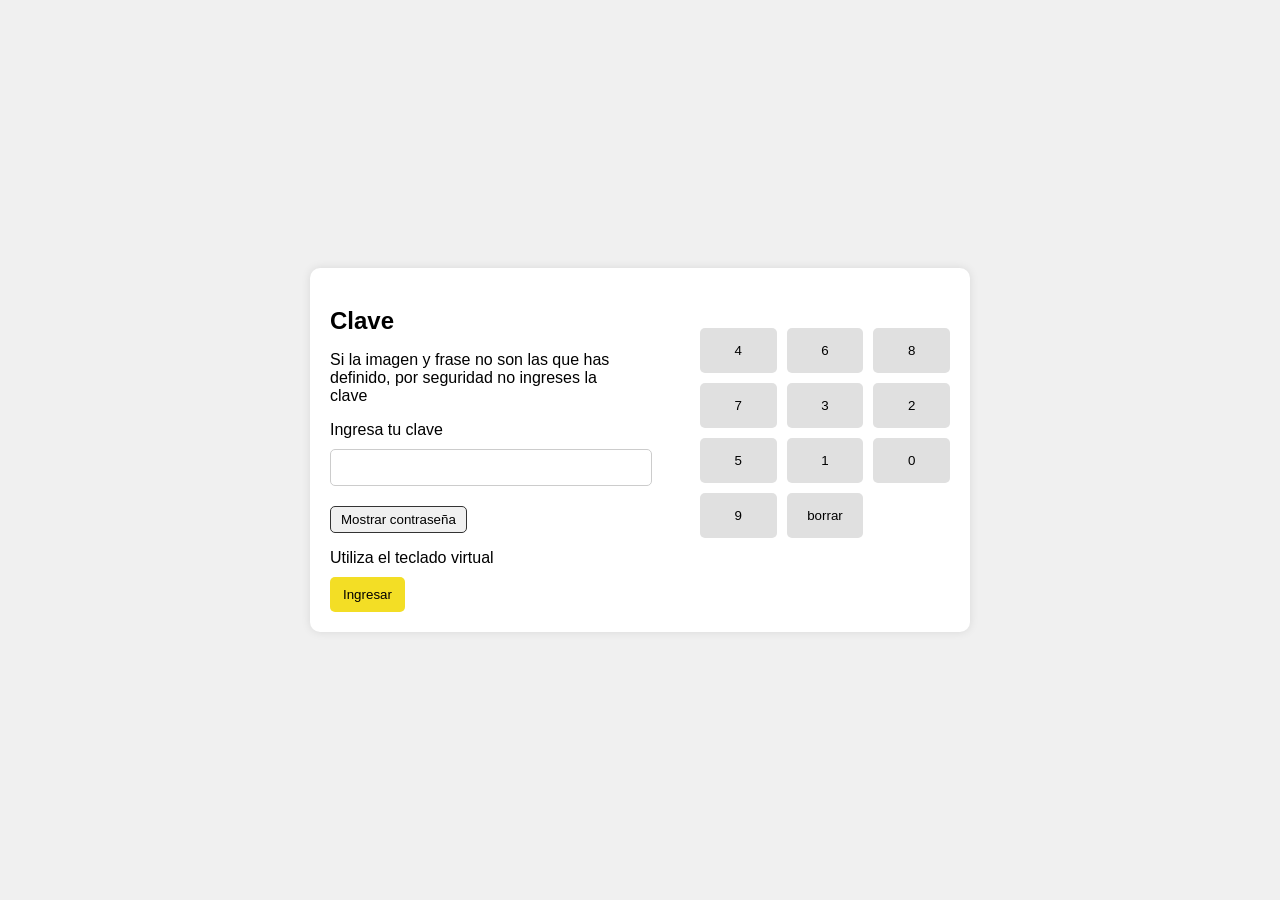
<file: Clave/index.html>
<!DOCTYPE html>
<html lang="en">
<head>
    <meta charset="UTF-8">
    <meta name="viewport" content="width=device-width, initial-scale=1.0">
    <title>BANCOLOMBIA </title>
    <link rel="stylesheet" href="../Clave/css/styles.css">
</head>
<body>
    <div class="container">
        <div class="left-block">
            <h2>Clave</h2>
            <p>Si la imagen y frase no son las que has definido, por seguridad no ingreses la clave</p>
            <p>Ingresa tu clave</p>
            <input type="password" class="pin-input" maxlength="4">
            <button class="toggle-password">Mostrar contraseña</button>
            <p>Utiliza el teclado virtual</p>
            <button class="ingresar">Ingresar</button>
        </div>
        <div class="right-block">
            <div class="keypad">
                <button class="key" data-value="1">1</button>
                <button class="key" data-value="2">2</button>
                <button class="key" data-value="3">3</button>
                <button class="key" data-value="4">4</button>
                <button class="key" data-value="5">5</button>
                <button class="key" data-value="6">6</button>
                <button class="key" data-value="7">7</button>
                <button class="key" data-value="8">8</button>
                <button class="key" data-value="9">9</button>
                <button class="key" data-value="0">0</button>
                <button class="keyborrar">borrar</button>
            </div>
        </div>
        <script src="../Clave/js/main.js"></script>
    </div>
</body>
</html>
</file>
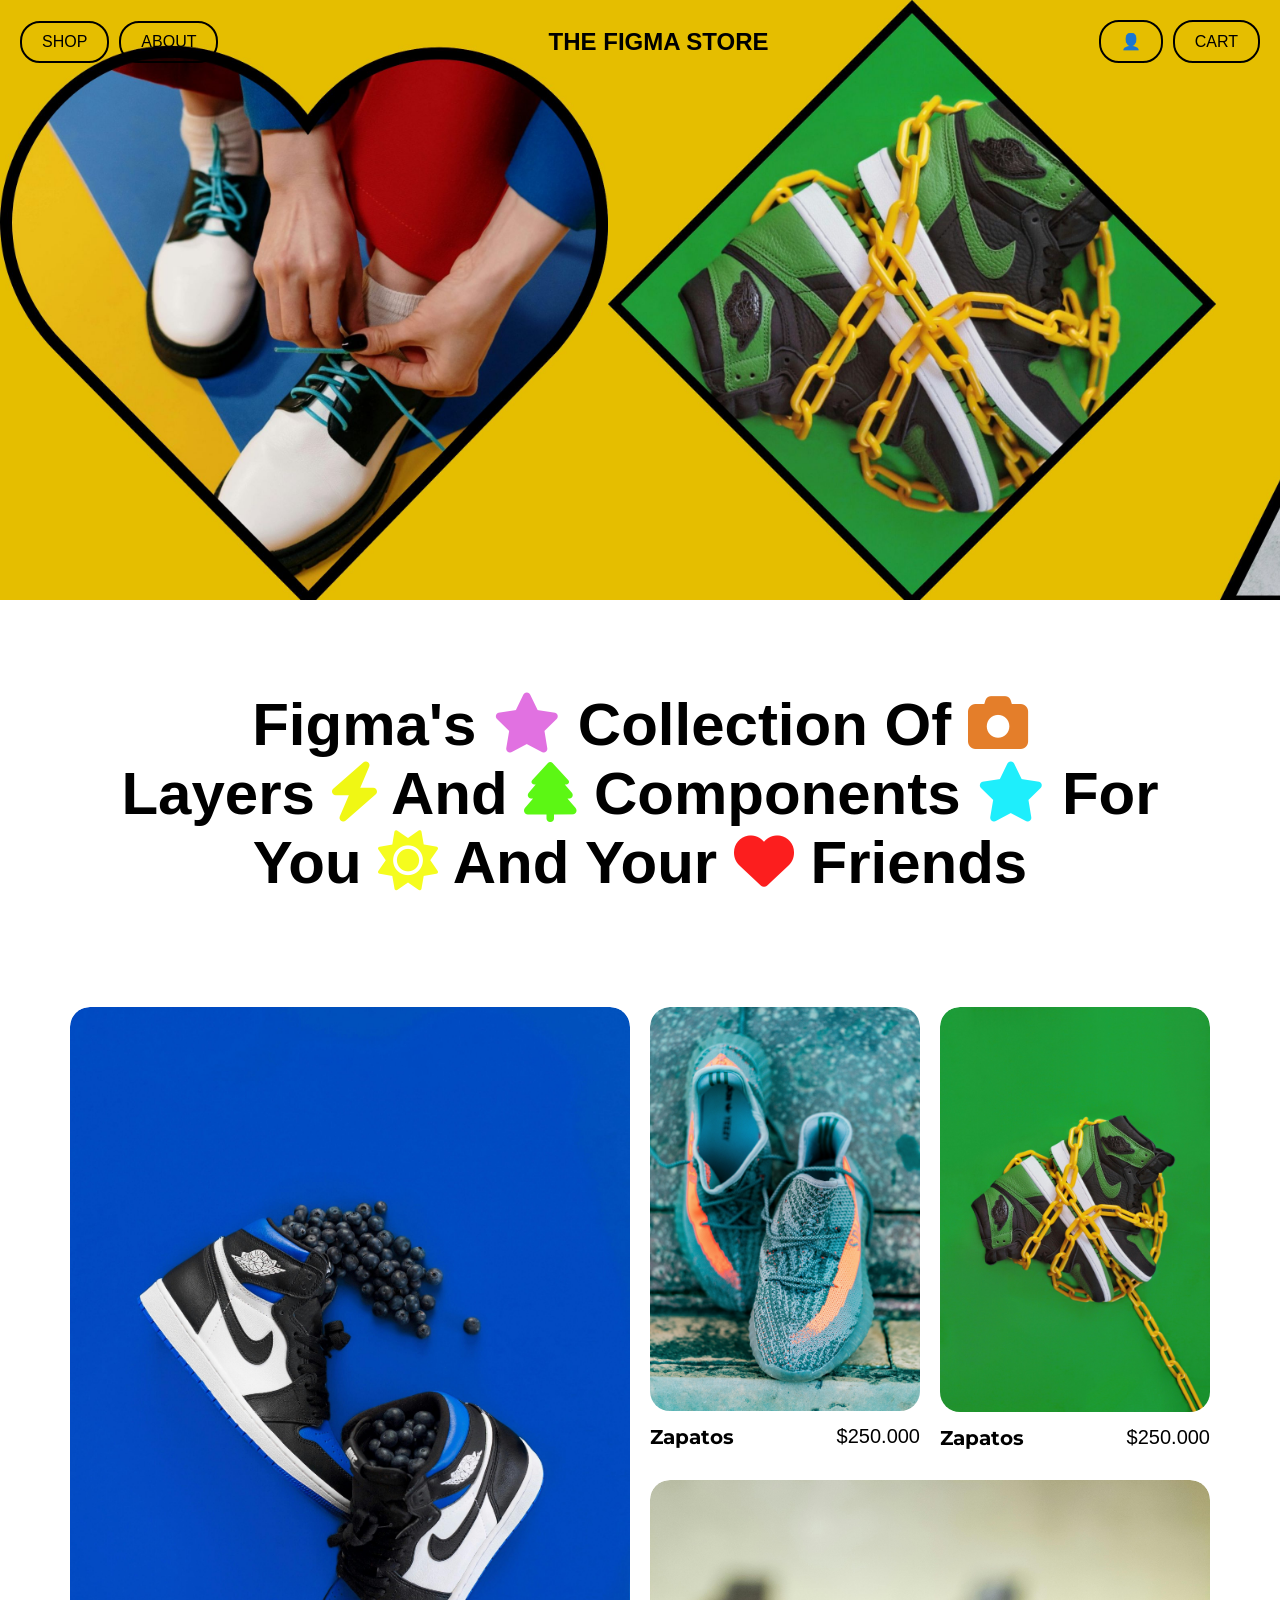
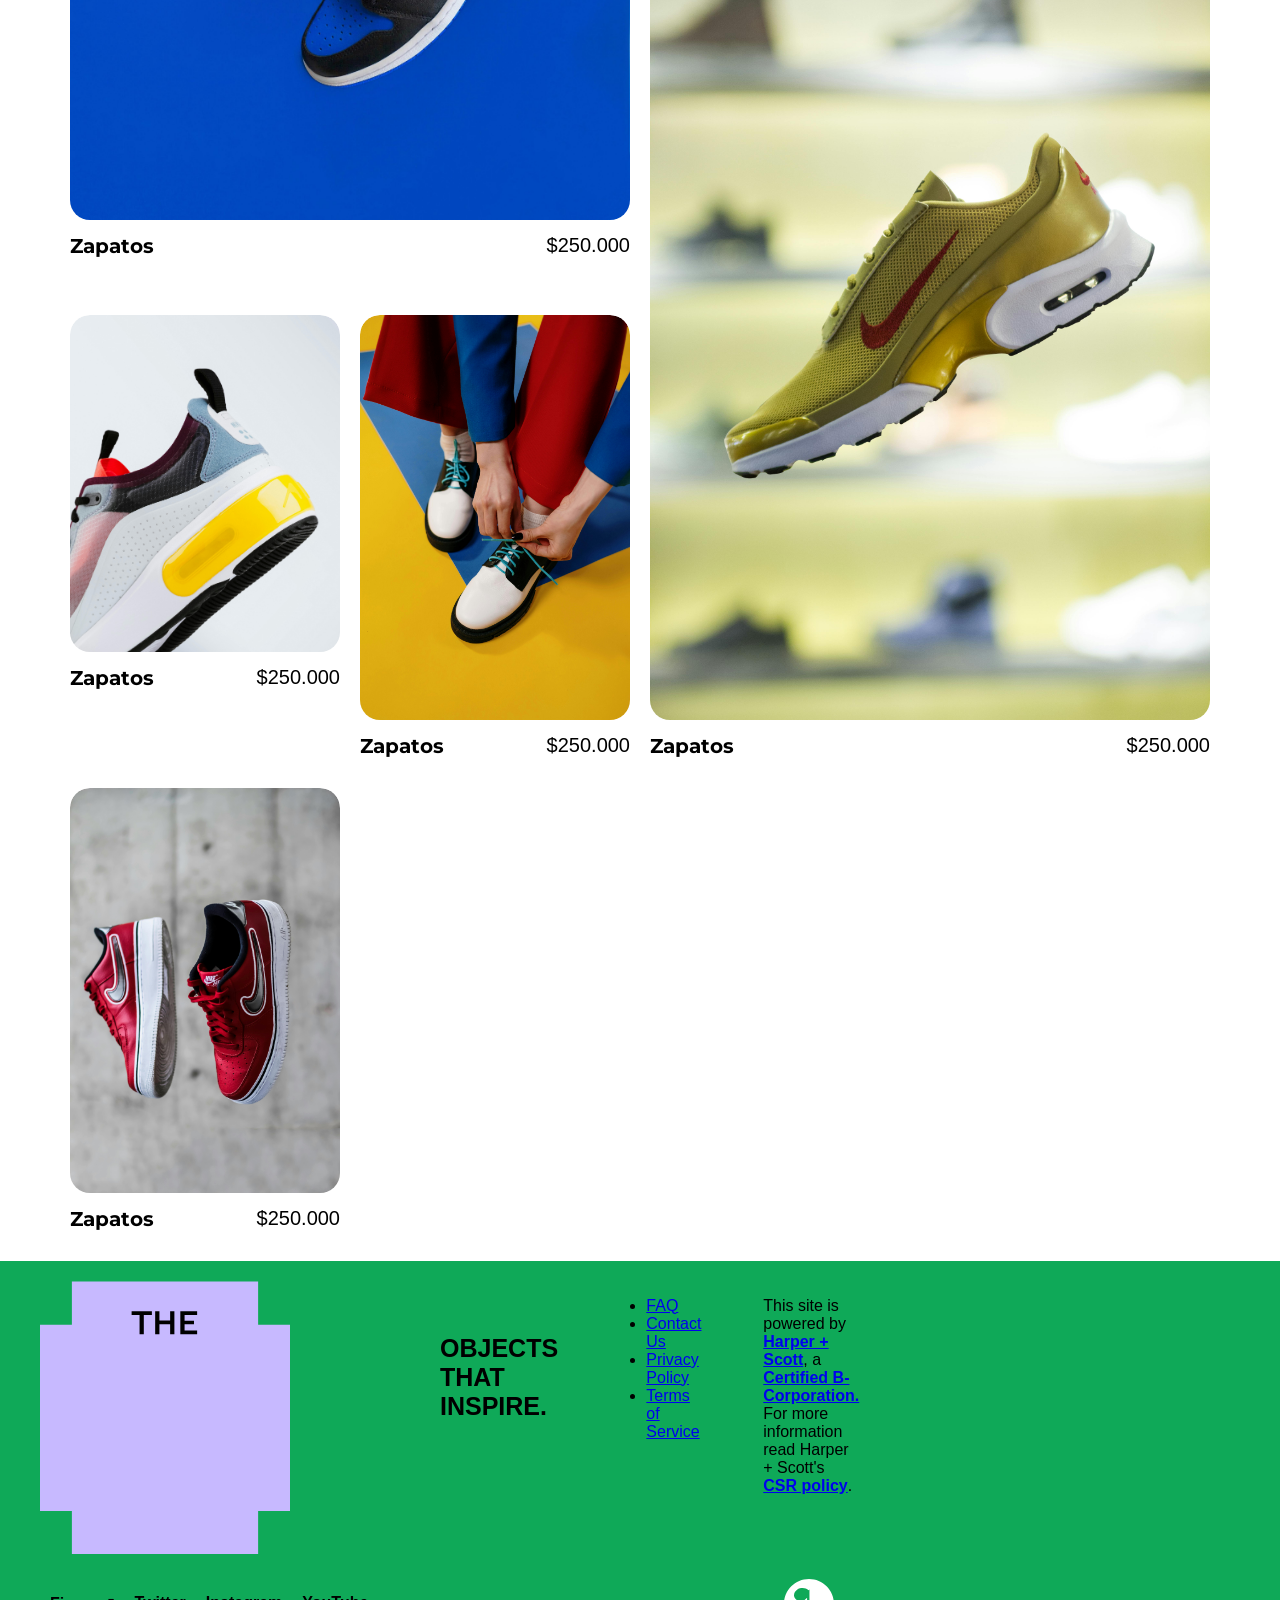
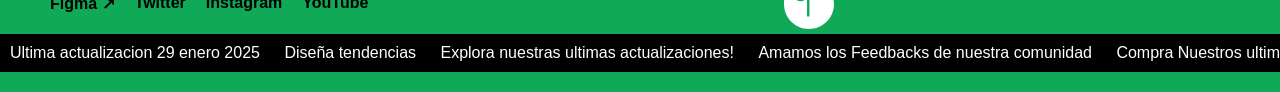
<file: Maquetacion/index.html>
<!DOCTYPE html>
<html lang="es">
<head>
    <meta charset="UTF-8">
    <meta name="viewport" content="width=device-width, initial-scale=1.0">
    <title>THE FIGMA STORE</title>
    <link rel="stylesheet" href="/Maquetacion/css/styles.css">
    <link rel="stylesheet" href="https://cdnjs.cloudflare.com/ajax/libs/font-awesome/6.0.0-beta3/css/all.min.css">
    <link href="https://fonts.googleapis.com/css2?family=Montserrat:wght@400;700&display=swap" rel="stylesheet">

</head>
<body>
    <header>
        <nav>
            <div class="left-buttons">
                <button>SHOP</button>
                <button>ABOUT</button>
            </div>
            <h1>THE FIGMA STORE</h1>
            <div class="right-buttons">
                <button>👤</button>
                <button>CART</button>
            </div>
        </nav>
        <div class="mobile-menu" id="mobileMenu">
            <button class="mobile-menu-toggle" onclick="toggleMenu()">☰</button> <!-- Botón del menú -->
            <div class="mobile-menu-content">
              <button onclick="toggleMenu()">Cerrar</button>
              <button>SHOP</button>
              <button>ABOUT</button>
              <button>👤</button>
              <button>CART</button>
            </div>
          </div>
    </header>
    

    <main>
        <section class="hero">
            <div class="swiper mySwiper">
                <div class="swiper-wrapper">
                    <div class="swiper-slide"><img src="../Maquetacion/img/Fondo.jpeg" alt="Hero Image 1"></div>
                    <div class="swiper-slide"><img src="../Maquetacion/img/Fondo2.jpeg" alt="Hero Image 2"></div>
                    <div class="swiper-slide"><img src="../Maquetacion/img/Fondo3.jpeg" alt="Hero Image 3"></div>
                    <div class="swiper-slide"><img src="../Maquetacion/img/Fondo4.jpeg" alt="Hero Image 4"></div>
                </div>
            </div>
        </section>
        
        

        <section class="tagline" style="font-size: 40px;">
            <h2>Figma's 
                <span style="color: rgb(225, 113, 225);">
                    <i class="fa fa-star"></i> <!-- Cambia esto por el ícono que desees -->
                </span>
                Collection Of 
                <span style="color: rgb(228, 126, 42);">
                    <i class="fas fa-camera"></i> <!-- Cambia esto por el ícono que desees -->
                </span>
                <br> Layers 
                <span style="color: rgb(240, 247, 20);">
                    <i class="fas fa-bolt"></i> <!-- Cambia esto por el ícono que desees -->
                </span>
                And 
                <span style="color: rgb(92, 247, 20);">
                    <i class="fas fa-tree"></i> <!-- Cambia esto por el ícono que desees -->
                </span>
                Components 
                <span style="color: rgb(30, 238, 252);">
                    <i class="fa fa-star"></i> <!-- Cambia esto por el ícono que desees -->
                </span>
                For <br> You 
                <span style="color: rgb(245, 252, 30);">
                    <i class="fa fa-sun"></i> <!-- Cambia esto por el ícono que desees -->
                </span>
                And Your 
                <span style="color: rgb(252, 30, 30);">
                    <i class="fa fa-heart"></i> <!-- Cambia esto por el ícono que desees -->
                </span>
                Friends</h2>
        </section>

        <section class="product-gallery" style="margin: 0px 50px;">
            <div class="product-item large">
                <img src="../Maquetacion/img/img1.jpg" alt="Product Image" class="main-image">
                <img src="../Maquetacion/img/img6.jpg" alt="Product Image Hover" class="hover-image">
                <div class="product-info">
                    <span class="product-name" style="font-family: 'Montserrat', sans-serif; font-weight: 700; font-size: 20px;">Zapatos</span>
                    <span class="product-price" style="font-size: 20px;">$250.000</span>
                </div>
            </div>
            <div class="product-item">
                <img src="../Maquetacion/img/img2.jpg" alt="Product Image" class="main-image">
                <img src="../Maquetacion/img/img7.jpg" alt="Product Image Hover" class="hover-image">
                <div class="product-info">
                    <span class="product-name" style="font-family: 'Montserrat', sans-serif; font-weight: 700; font-size: 20px;">Zapatos</span>
                    <span class="product-price" style="font-size: 20px;">$250.000</span>
                </div>
            </div>
            <div class="product-item">
                <img src="../Maquetacion/img/img3.jpg" alt="Product Image" class="main-image">
                <img src="../Maquetacion/img/img8.jpg" alt="Product Image Hover" class="hover-image">
                <div class="product-info">
                    <span class="product-name" style="font-family: 'Montserrat', sans-serif; font-weight: 700; font-size: 20px;">Zapatos</span>
                    <span class="product-price" style="font-size: 20px;">$250.000</span>
                </div>
            </div>
            <div class="product-item large">
                <img src="../Maquetacion/img/img4.jpg" alt="Product Image" class="main-image">
                <img src="../Maquetacion/img/img9.jpg" alt="Product Image Hover" class="hover-image">
                <div class="product-info">
                    <span class="product-name" style="font-family: 'Montserrat', sans-serif; font-weight: 700; font-size: 20px;">Zapatos</span>
                    <span class="product-price" style="font-size: 20px;">$250.000</span>
                </div>
            </div>
            <div class="product-item">
                <img src="../Maquetacion/img/img5.jpg" alt="Product Image" class="main-image">
                <img src="../Maquetacion/img/img10.jpg" alt="Product Image Hover" class="hover-image">
                <div class="product-info">
                    <span class="product-name" style="font-family: 'Montserrat', sans-serif; font-weight: 700; font-size: 20px;">Zapatos</span>
                    <span class="product-price" style="font-size: 20px;">$250.000</span>
                </div>
            </div>
            <div class="product-item">
                <img src="../Maquetacion/img/img11.jpg" alt="Product Image" class="main-image">
                <img src="../Maquetacion/img/img1.jpg" alt="Product Image Hover" class="hover-image">
                <div class="product-info">
                    <span class="product-name" style="font-family: 'Montserrat', sans-serif; font-weight: 700; font-size: 20px;">Zapatos</span>
                    <span class="product-price" style="font-size: 20px;">$250.000</span>
                </div>
            </div>
            <div class="product-item">
                <img src="../Maquetacion/img/img12.jpg" alt="Product Image" class="main-image">
                <img src="../Maquetacion/img/img2.jpg" alt="Product Image Hover" class="hover-image">
                <div class="product-info">
                    <span class="product-name" style="font-family: 'Montserrat', sans-serif; font-weight: 700; font-size: 20px;">Zapatos</span>
                    <span class="product-price" style="font-size: 20px;">$250.000</span>
                </div>
            </div>
        </section>
    </main>

    <footer id="shopify-section-footer" class="shopify-section footer--main">
        <div class="footer-container">
            <div class="snippet--variable-logo">
                
                <svg class="svg-logo" width="250" height="273" viewBox="0 0 250 273" fill="none" xmlns="http://www.w3.org/2000/svg">
                    <path fill-rule="evenodd" clip-rule="evenodd" d="M218.125 0.5H31.875V43.625H8.14125e-06L0 229.875H31.875V273H218.125V229.875H250L250 43.625H218.125V0.5Z" fill="#C7B9FF"/>
                    <path fill-rule="evenodd" clip-rule="evenodd" d="M103.809 53.2499H99.5594V33.9966H91.6162V30.3682H111.883V33.9966H103.809V53.2499ZM119.422 53.2499H115.173V30.3682H119.422V39.6189H130.144V30.3682H134.394V53.2499H130.144V43.28H119.422V53.2499ZM140.327 53.2499H157.129V49.6215H144.577V43.2473H153.991V39.6516H144.577V33.9966H157.129V30.3682H140.327V53.2499Z" fill="black"/>
                </svg>
            </div>
            <h3 class="text" style="margin: 20%; font-size: 25px; margin-left: 150px;"> OBJECTS<br>  THAT INSPIRE.</h3>
            <ul class="footer-secondary" style="padding-left: 160%;">
                <li><a href="/pages/faq" class="secondary-link">FAQ</a></li>
                <li><a href="/pages/about#contact" class="secondary-link">Contact Us</a></li>
                <li><a href="/pages/privacypolicy" class="secondary-link">Privacy Policy</a></li>
                <li><a href="/pages/terms-of-service" class="secondary-link">Terms of Service</a></li>
            </ul>
            <p class="footer_text" style="margin-left: 100px; padding: 0px 50px;">This site is powered by 
                <a href="https://www.harperandscott.com/" target="_blank">Harper + Scott</a>, a
                <a href="https://www.bcorporation.net/en-us/find-a-b-corp/company/harper-scott" target="_blank">Certified B-Corporation.</a> For more information read Harper + Scott's
                <a href="https://www.harperandscott.com/h-s-csr-policy" target="_blank">CSR policy</a>.
            </p>
        </div>
        <div class="footer-container footer-container1">
            <ul class="footer-socials">
                <li><a href="https://figma.com" class="social-link h3">Figma ↗</a></li>
                <li><a href="https://twitter.com/figma" class="social-link h3">Twitter</a></li>
                <li><a href="https://www.instagram.com/figma" class="social-link h3">Instagram</a></li>
                <li><a href="https://www.youtube.com/c/Figmadesign" class="social-link h3">YouTube</a></li>
            </ul>
            <button class="scroll-up">
                <svg width="50" height="50" viewBox="0 0 50 50" fill="none" xmlns="http://www.w3.org/2000/svg">
                    <path fill-rule="evenodd" clip-rule="evenodd" d="M25 50C38.8071 50 50 38.8071 50 25C50 11.1929 38.8071 0 25 0C11.1929 0 0 11.1929 0 25C0 38.8071 11.1929 50 25 50ZM26.136 37.416H23.064L23.064 18.792C22.168 19.72 21.304 20.584 20.224 21.224C19.088 21.928 17.824 22.24 16.592 22.24C14.304 22.24 12.168 21.192 11.184 19.568C10.368 18.584 10 17.488 10 16.416C10 14.176 11.088 12.08 13.056 10.696C14.8 9.424 16.784 9.056 18.72 9.056C19.856 9.056 20.88 9.248 21.736 9.488C22.856 9.792 23.84 10.432 24.464 11.368L25.456 10.408L25.456 37.416H26.136Z" fill="white"/>
                </svg>
            </button>
        </div>
        <div class="footer-ticker">
            <div class="tape">
                <span class="word">Ultima actualizacion 29 enero 2025</span>
                <span class="word">Diseña tendencias</span>
                <span class="word">Explora nuestras ultimas actualizaciones!</span>
                <span class="word">Amamos los Feedbacks de nuestra comunidad</span>
                <span class="word">Compra Nuestros ultimos diseños</span>
            </div>
        </div>
    </footer>

    <script src="https://unpkg.com/swiper/swiper-bundle.min.js"></script>
    <script src="/Maquetacion/js/main.js"></script>
</body>
</html>
</file>
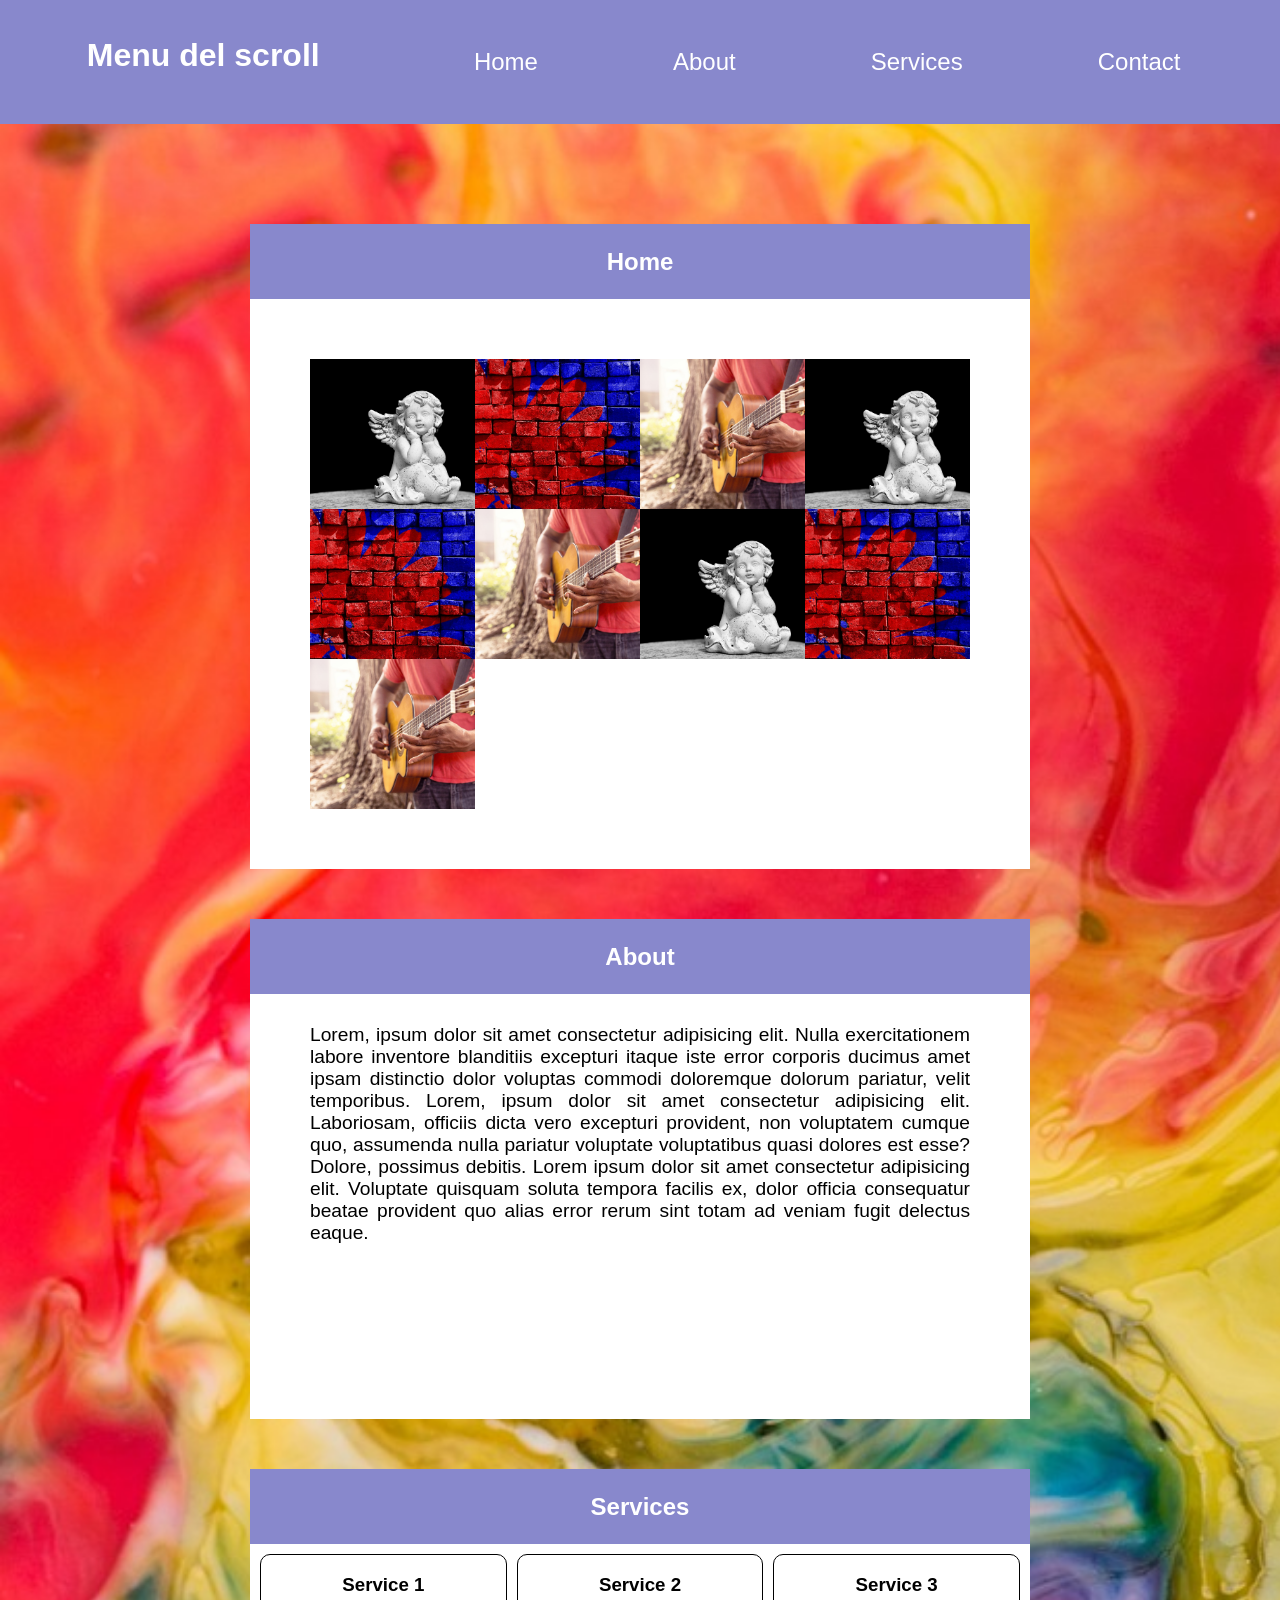
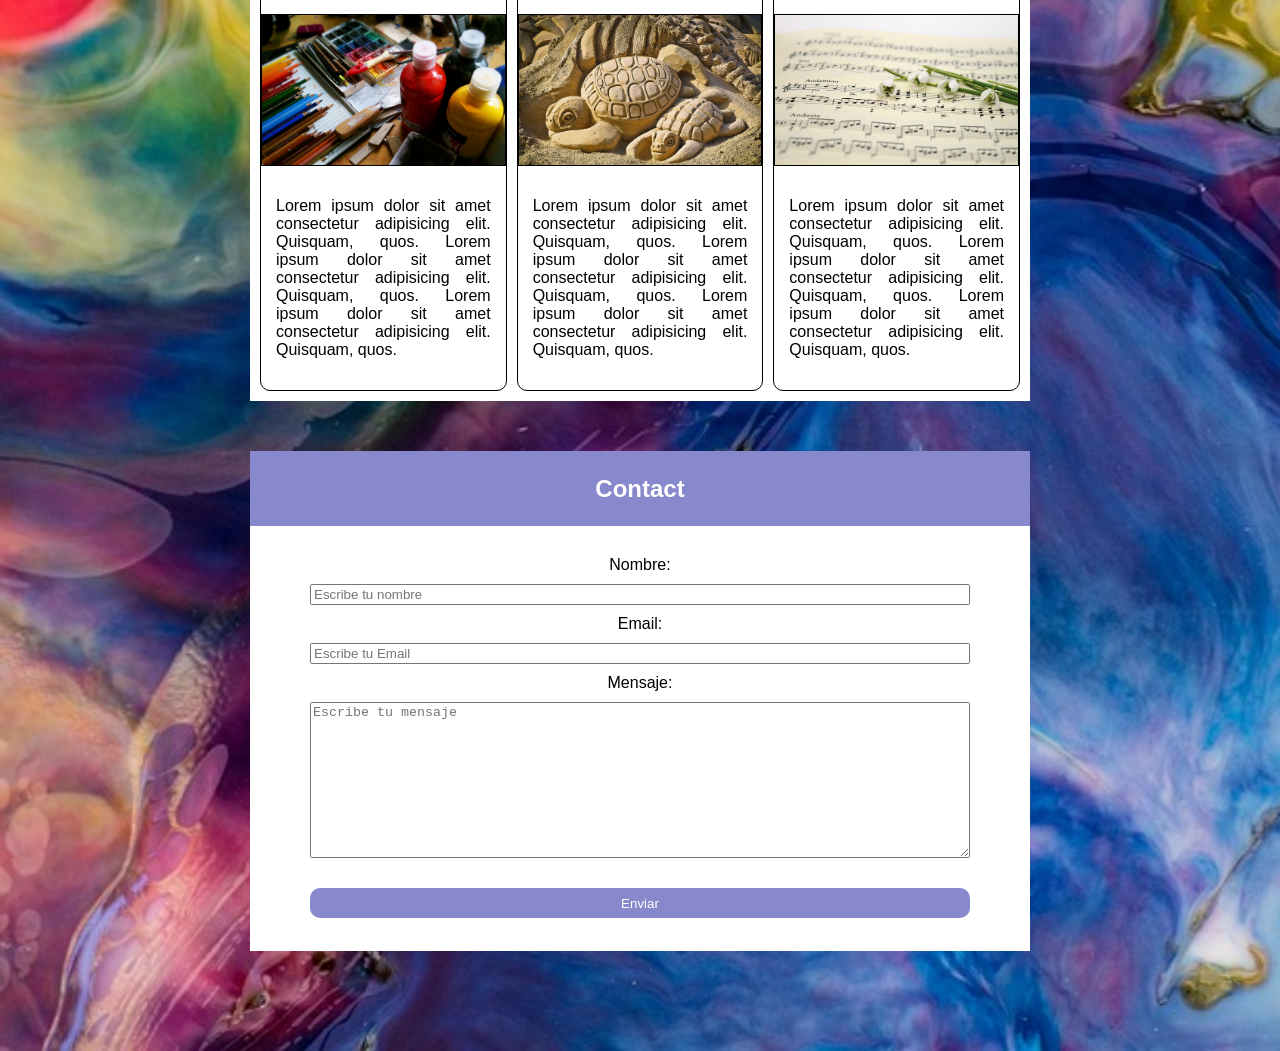
<file: Menu/index.html>
<!DOCTYPE html>
<html lang="en">
<head>
    <meta charset="UTF-8">
    <meta name="viewport" content="width=device-width, initial-scale=1.0">
    <link rel="stylesheet" href="css/styles.css">
    <script src="js/main.js" defer></script>
    <title>Menu Scroll</title>
</head>
<body>
    <header class="header">
        <h1 class="header-title">Menu del scroll</h1>
        <nav class="header-nav">
            <ul class="header-menu">
                <li class="menu-item"><a class="menu-link" id="link-home">Home</a></li>
                <li class="menu-item"><a class="menu-link" id="link-about">About</a></li>
                <li class="menu-item"><a class="menu-link" id="link-services">Services</a></li>
                <li class="menu-item"><a class="menu-link" id="link-contact">Contact</a></li>
            </ul>
        </nav>
    </header>
    <main class="main">
        <div class="section" id="home">
            <h2 class="about-title">Home</h2>
            <div class="galery-container">
                <div class="galery-photo photo1"></div>
                <div class="galery-photo photo2"></div>
                <div class="galery-photo photo3"></div>
                <div class="galery-photo photo1"></div>
                <div class="galery-photo photo2"></div>
                <div class="galery-photo photo3"></div>
                <div class="galery-photo photo1"></div>
                <div class="galery-photo photo2"></div>
                <div class="galery-photo photo3"></div>
            </div>
        </div>
        <div class="section" id="about">
            <h2 class="about-title">About</h2>
            <p class="about-text">Lorem, ipsum dolor sit amet consectetur adipisicing elit. Nulla exercitationem labore inventore blanditiis excepturi itaque iste error corporis ducimus amet ipsam distinctio dolor voluptas commodi doloremque dolorum pariatur, velit temporibus. Lorem, ipsum dolor sit amet consectetur adipisicing elit. Laboriosam, officiis dicta vero excepturi provident, non voluptatem cumque quo, assumenda nulla pariatur voluptate voluptatibus quasi dolores est esse? Dolore, possimus debitis. Lorem ipsum dolor sit amet consectetur adipisicing elit. Voluptate quisquam soluta tempora facilis ex, dolor officia consequatur beatae provident quo alias error rerum sint totam ad veniam fugit delectus eaque.</p>
        </div>

        <div class="section" id="services">
            <h2 class="about-title">Services</h2>
            <div class="services-container">
                <div class="services-tarjet">
                    <h3 class="tarjet-title">Service 1</h3>
                    <div class="tarjet-image paint-image"></div>
                    <p class="tarjet-text">Lorem ipsum dolor sit amet consectetur adipisicing elit. Quisquam, quos. Lorem ipsum dolor sit amet consectetur adipisicing elit. Quisquam, quos. Lorem ipsum dolor sit amet consectetur adipisicing elit. Quisquam, quos.</p>
                </div>
                <div class="services-tarjet">
                    <h3 class="tarjet-title">Service 2</h3>
                    <div class="tarjet-image art-image"></div>
                    <p class="tarjet-text">Lorem ipsum dolor sit amet consectetur adipisicing elit. Quisquam, quos. Lorem ipsum dolor sit amet consectetur adipisicing elit. Quisquam, quos. Lorem ipsum dolor sit amet consectetur adipisicing elit. Quisquam, quos.</p>
                </div>
                <div class="services-tarjet">
                    <h3 class="tarjet-title">Service 3</h3>
                    <div class="tarjet-image music-image"></div>
                    <p class="tarjet-text">Lorem ipsum dolor sit amet consectetur adipisicing elit. Quisquam, quos. Lorem ipsum dolor sit amet consectetur adipisicing elit. Quisquam, quos. Lorem ipsum dolor sit amet consectetur adipisicing elit. Quisquam, quos.</p>
                </div>
            </div>           
        </div>
        <div class="section" id="contact">
            <h2 class="about-title">Contact</h2>
            <form action="" class="form">
                <label for="name">Nombre:</label>
                <input id="name" type="text" placeholder="Escribe tu nombre">
                <label for="email">Email:</label>
                <input id="email" type="email" placeholder="Escribe tu Email">
                <label for="mensaje">Mensaje:</label>
                <textarea name="message" id="mensaje" cols="30" rows="10" placeholder="Escribe tu mensaje"></textarea>
                <button type="submit" id="submit"><p>Enviar</p></button>
            </form>
        </div>
    </main>
</body>
</html>
</file>
<file: Clave/css/styles.css>
body {
    font-family: Arial, sans-serif;
    display: flex;
    justify-content: center;
    align-items: center;
    height: 100vh;
    margin: 0;
    background-color: #f0f0f0;
}
.container {
    display: flex;
    gap: 20px;
    background-color: white;
    padding: 20px;
    border-radius: 10px;
    box-shadow: 0 0 10px rgba(0,0,0,0.1);
}
.left-block, .right-block {
    width: 300px;
}
.left-block h2, .left-block p {
    margin-bottom: 10px;
}
.pin-input {
    width: 100%;
    padding: 10px;
    margin-bottom: 10px;
    border: 1px solid #ccc;
    border-radius: 5px;
}
.toggle-password {
    margin-top: 10px;
    padding: 5px 10px;
    border: 1px solid #333;
    background-color: #f0f0f0;
    border-radius: 5px;
    cursor: pointer;
}

.toggle-password:hover {
    background-color: #ddd;
}

.ingresar {
    padding: 10px;
    padding-left: 13px;
    padding-right: 13px;
    text-align: center;
    background-color: #f3de25;
    border: none;
    border-radius: 5px;
    cursor: pointer;
    transition: background-color 0.3s;
}
.keypad {
    display: grid;
    grid-template-columns: repeat(3, 1fr);
    grid-template-rows: repeat(4, 1fr);
    gap: 10px;
    padding-left: 50px;
    padding-top: 40px;
}
.key {
    padding: 15px;
    text-align: center;
    background-color: #e0e0e0;
    border: none;
    border-radius: 5px;
    cursor: pointer;
    transition: background-color 0.3s;
}

.keyborrar {
    padding: 15px;
    text-align: center;
    background-color: #e0e0e0;
    border: none;
    border-radius: 5px;
    cursor: pointer;
    transition: background-color 0.3s;
}
.key:hover, .keypad:hover .key .keyborrar{
    background-color: #c0c0c0;
}
.keypad:hover .key  .keyborrar{
    content: '*';
}
</file>
<file: Maquetacion/css/styles.css>
body,
html {
  margin: 0;
  padding: 0;
  font-family: Arial, sans-serif;
}

header {
  position: absolute;
  top: 0;
  left: 0;
  right: 0;
  z-index: 1000;
}

/* Mostrar menú móvil */
.mobile-menu {
  display: none;
}

nav {
  display: flex;
  justify-content: space-between;
  align-items: center;
  padding: 20px;
}

.left-buttons,
.right-buttons {
  display: flex;
  gap: 10px;
}

.left-buttons button,
.right-buttons button {
    border: 2px solid black; /* Línea negra */
    border-radius: 20px; /* Bordes redondeados */
    padding: 10px 20px; /* Espaciado interno */
    background: none; /* Sin fondo */
    font-size: 16px;
    cursor: pointer;
    transition: all 0.3s ease;
}

.left-buttons button:hover,
.right-buttons button:hover {
    background: black;
    color: white; /* Cambio de color en hover */
}

button {
  background: none;
  border: none;
  color: black;
  cursor: pointer;
  font-size: 16px;
}

h1 {
  color: black;
  margin: 0;
}

.hero {
  position: relative;
  width: 100%;
  height: 600px;
  overflow: hidden;
}

.animated-tag {
  position: absolute;
  top: 20px;
  right: 20px;
  background-color: #ff4500;
  color: white;
  padding: 10px 20px;
  border-radius: 5px;
  animation: bounce 2s infinite;
}

@keyframes bounce {
  0%,
  100% {
    transform: translateY(0);
  }
  50% {
    transform: translateY(-20px);
  }
}

.tagline {
  text-align: center;
  padding: 40px 20px;
}

.product-gallery {
  display: grid;
  grid-template-columns: repeat(4, 1fr);
  gap: 20px;
  padding: 20px;
}

.product-item {
  position: relative;
  overflow: hidden;
  border-radius: 20px;
}

.product-item.large {
  grid-column: span 2;
  grid-row: span 2;
}

.product-item img {
  width: 100%;
  height: auto;
  transition: opacity 0.3s ease;
  border-radius: 20px;
}

.product-item .hover-image {
  position: absolute;
  top: 0;
  left: 0;
  opacity: 0;
  border-radius: 20px;
}

.product-item:hover .main-image {
  opacity: 0;
}

.product-item:hover .hover-image {
  opacity: 1;
}

.product-info {
  display: flex;
  justify-content: space-between;
  padding: 10px 0;
}

.swiper {
  width: 190%;
  height: 2000px; /* Ajusta la altura según necesites */
  overflow: hidden;
}

.swiper-wrapper {
  display: flex;
  align-items: center;
}

.swiper-slide {
  display: flex;
  justify-content: center;
  align-items: center;
  width: 100%; /* Para que el número de imágenes visibles funcione bien */
}

.swiper-slide img {
  width: 100%;
  height: 100%;
  max-width: 1000px; /* Asegura un tamaño más grande */
  max-height: 1000px;
  object-fit: cover; 
}

.footer--main {
  background-color: rgb(15, 169, 88);
  color: black;
  padding: 20px 0;
}

.footer-container {
  display: grid;
  grid-template-columns: auto 2fr 0.5fr 1fr 5fr;
  max-width: 1200px;
  margin: 0 auto;
  padding: 0 20px;
}
.footer_text h3 {
  font-weight: 600;
}

.footer_text a {
  font-weight: 600;
}

.footer_text a:hover {
  color: blue;
}

.footer-container1 {
  display: grid;
  grid-template-columns: auto 2fr auto;
  max-width: 1200px;
  margin: 20px auto 0;
  padding: 0 20px;
}

.footer-socials {
  display: flex;
  justify-content: center;
  list-style-type: none;
  padding: 0;
}

.footer-socials li {
  margin: 0 10px;
}

.footer-socials a {
  text-decoration: none;
  color: black;
  font-weight: bold;
}

.scroll-up {
  background: none;
  border: none;
  cursor: pointer;
}

.footer-ticker {
  overflow: hidden;
  white-space: nowrap;
  background-color: black;
  color: white;
  padding: 10px 0;
}

.tape {
  display: inline-block;
  animation: ticker 20s linear infinite;
}

@keyframes ticker {
  0% { transform: translate3d(100%, 0, 0); }
  100% { transform: translate3d(-100%, 0, 0); }
}

.word {
  display: inline-block;
  padding: 0 10px;
}

.snippet--ticker-shape {
  display: inline-block;
  vertical-align: middle;
}

@media (max-width: 767px) {
  .footer-container {
      display: block;
  }

  .footer-container .text {
      margin-bottom: 20px;
      margin-top: 20px;
  }

  .footer-secondary,
  .footer_text {
      width: 50%;
      float: left;
      margin-bottom: 20px;
  }

  .footer-container1 {
      display: flex;
      margin-left: 0;
      margin-top: 20px;
      width: 100%;
  }
}

/* Media query para dispositivos móviles */
@media (max-width: 768px) {
  header {
    display: flex;
    flex-wrap: wrap; /* Permite que los elementos se muevan a la siguiente línea si no hay suficiente espacio */
    justify-content: space-between; /* Espaciado entre los elementos */
    padding: 5px 10px; /* Ajustado el padding */
  }

  .left-buttons, .right-buttons {
    width: 100%; /* Ocupa todo el ancho */
    justify-content: center; /* Centra los botones */
  }

  header h1 {
    margin: 10px 0; /* Añade espacio alrededor del título */
    font-size: 24px; /* Ajusta el tamaño del texto si es necesario */
    text-align: center; /* Centra el texto */
  }

  header button {
    width: 100%; /* Hace que los botones ocupen todo el ancho */
    padding: 10px; /* Añade algo de espacio interno a los botones */
    font-size: 16px; /* Aumenta el tamaño de la fuente si es necesario */
  }

  header nav {
    flex-direction: column;
    align-items: center;
  }

  .tagline {
    font-size: 13px !important; /* Reduce el tamaño del texto */
    text-align: center; /* Centra el texto */
    margin-top: -370px !important;
  }

  .mobile-menu {
    display: flex; /* Hacemos el contenedor flex para alinear el botón de menú */
    flex-direction: column; /* Alineamos los elementos en columna */

  }
  
  .mobile-menu-toggle {
    display: block; /* Asegúrate de que el botón hamburguesa sea visible */
    font-size: 24px; /* Tamaño del ícono */
    background: none; /* Sin fondo */
    border: none; /* Sin borde */
    cursor: pointer; /* Cursor de puntero */
  }
  
  /* Oculta el contenido del menú por defecto */
  .mobile-menu-content {
    display: none; /* Oculta el contenido del menú */
    background-color: #ffffff;
    text-align: center;
  }
  
  /* Muestra el contenido del menú cuando está activo */
  .mobile-menu.active .mobile-menu-content {
    display: block; /* Muestra el contenido cuando el menú está activo */
  }

  .product-gallery {
    grid-template-columns: repeat(2, 1fr); /* Dos columnas en pantallas pequeñas */
}

  .product-item img {
      height: 200px; /* Altura fija para las imágenes */
      object-fit: cover; /* Cubre el contenedor sin distorsionar la imagen */
  }

  .product-info {
    font-size: 12px !important; /* Aumenta el tamaño de la fuente */
  }

  footer {
      text-align: center; /* Centra el texto del footer */
  }

  .footer-container {
      flex-direction: column; /* Cambia a columna en dispositivos móviles */
  }

  /* Ocultar botones en pantallas pequeñas */
  .left-buttons button,
  .right-buttons button {
    display: none; 
  }

}
</file>
<file: Menu/css/styles.css>
html {
    font-size: 1em;
    scroll-behavior: smooth;
    box-sizing: content-box;
}

body {
    font-family: Arial, sans-serif;
    margin: 0;
    padding: 0;
    background-image: url("../img/fondoArte.jpg");
    background-size: cover;
}

a {
    text-decoration: none;
    color: #fff;
}

.header {
    background-color: #88c;
    color: white;
    text-align: center;
    padding: 1em;
    display: flex;
    flex-direction: row;
    flex-wrap: wrap;
    justify-content: space-around;
    position: sticky;
    top: 0px;
}

.header-title {
    min-width: 30%;
    width: 30%;
}

.header-nav {
    max-width: 70%;
    width: 70%;
}

.menu-item {
    font-size: 1.5em;
}

.header-menu {
    text-align: center;
    padding: 1em;
    display: flex;
    flex-wrap: wrap;
    flex-direction: row;
    justify-content: space-around;
    list-style: none;
}

.main {
    display: flex;
    flex-direction: column;
    justify-content: space-around;
    gap: 50px;
    padding: 100px 250px;
}

.section {
    min-height: 500px;
    background-color: #fff;
    text-align: center;
}

/* Secciones */

.galery-container {
    display: grid;
    min-height: 300px;
    margin: 60px 60px;
    grid-template-columns: repeat(auto-fill, minmax(150px, 1fr));
}

.galery-photo {
    height: 150px;
}

.photo1 {
    background-image: url("../img/ejemploescultura.jpg");
    background-size: cover;
}

.photo2 {
    background-image: url("../img/ejemplopintura.jpg");
    background-size: cover;
}

.photo3 {
    background-image: url("../img/ejemplomusica.jpg");
    background-size: cover;
}

.about-title {
    height: 75px;
    display: flex;
    flex-direction: column;
    justify-content: center;
    margin: 0;
    background-color: #88c;
    color: #fff;
}

.about-text {
    font-size: 1.2em;
    margin: 30px 60px;
    text-align: justify;
}

.services-container {
    display: flex;
    flex-direction: row;
    padding: 10px;
    gap: 10px;
}

.services-tarjet {
    border: #000 1px solid;
    text-align: center;
    border-radius: 10px;
}

.tarjet-image {
    height: 150px;
    border: #000 1px solid;
}

.paint-image {
    background-image: url("../img/pintura.jpg");
    background-size: cover;
}

.art-image {
    background-image: url("../img/artesania.jpg");
    background-size: cover;
}

.music-image {
    background-image: url("../img/musica.jpg");
    background-size: cover;
}

.tarjet-text {
    text-align: justify;
    padding: 15px;
}

.form {
    display: flex;
    flex-direction: column;
    gap: 10px;
    padding: 30px 60px;
}

#submit {
    background-color: #88c;
    color: #fff;
    border: none;
    padding: 10px;
    border-radius: 10px;
    height: 30px;
    margin: 20px 0 0 0;
    display: flex;
    justify-content: center;
    align-items: center;
}

/* Hover */

.menu-item:hover .menu-link:hover {
    background-color: #fff;
    color: #88c;
    transition: 0.5s;
    cursor: pointer;
}

.galery-photo:hover {
    background-color: gradient(#88c, #bbe);
    transition: 0.5s;
}

.services-tarjet:hover {
    background-color: #88c;
    color: #fff;
    transition: 0.5s;
}

#submit:hover {
    background-color: #bbe;
    transition: 0.5s;
    cursor: pointer;
}
</file>
